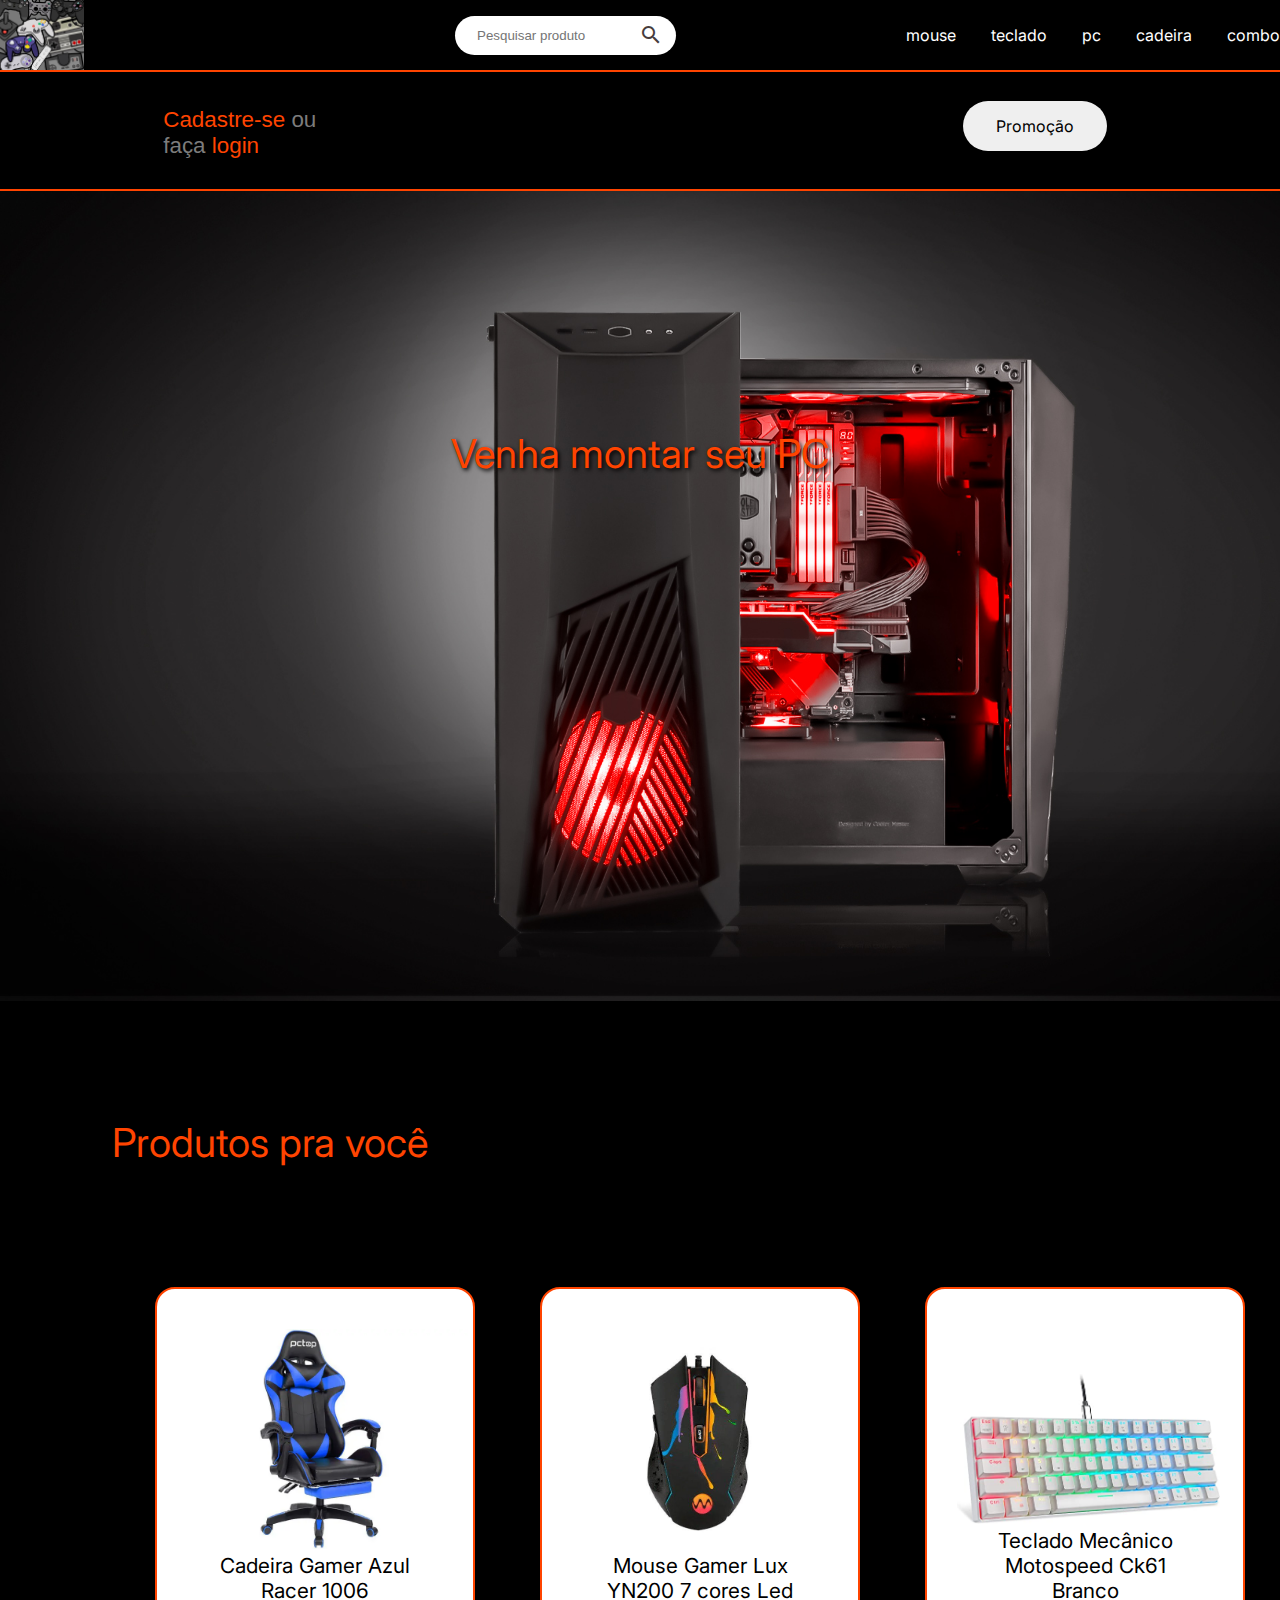
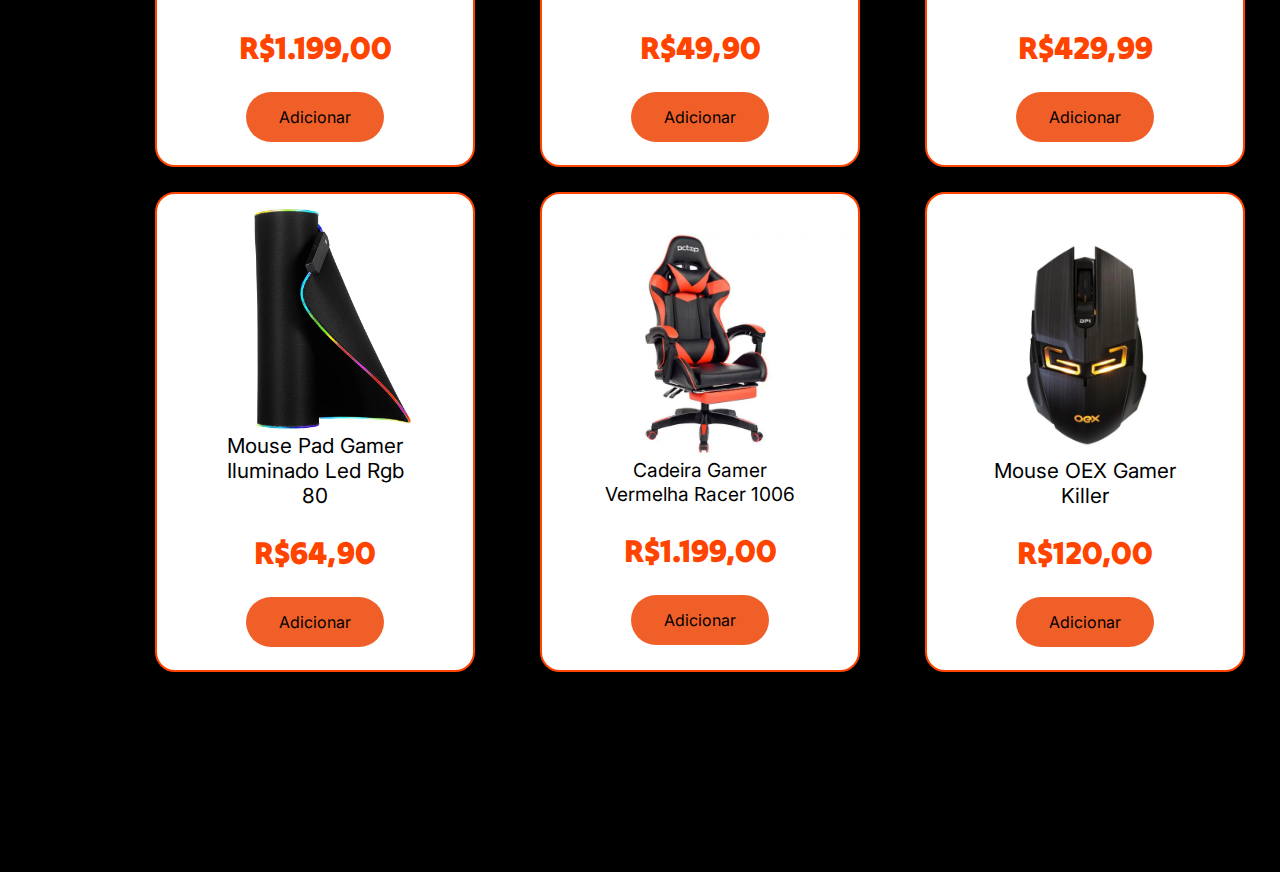
<file: assets/main_folder/index.html>
<!DOCTYPE html>
<html lang="pt-br">
<head>
  <meta charset="UTF-8">
  <meta http-equiv="X-UA-Compatible" content="IE=edge">
  <meta name="viewport" content="width=device-width, initial-scale=1.0">
  <title>Pagina Principal</title>
  <link rel="stylesheet" href="/assets/main_folder/style.css">
  <link href="https://fonts.googleapis.com/icon?family=Material+Icons"
  rel="stylesheet">
  
<body>

  <main id="conteudo">

     <header>
        <nav>
          <div id="menu">
            
              <img src="/assets/main_folder/img/logo.jpg" alt="">
                <div class="search_box">
                  <input type="text" placeholder="Pesquisar produto">
                </div>
  
                <div class="iconSearch">
                  <span class="material-icons">
                    search
                  </span>
                </div>
              <ul><li><a href="#" class="options_menu">mouse</a></li></ul>
              <ul><li><a href="#" class="options_menu">teclado</a></li></ul>
              <ul><li><a href="#" class="options_menu">pc</a></li></ul>
              <ul><li><a href="#" class="options_menu">cadeira</a></li></ul>
              <ul><li><a href="#" class="options_menu">combo</a></li></ul>
          </div> 
        </nav>
          
     </header>

   
    <div id="registration_box">
        <div class="login"> 
          <p><a href="/assets/register_folder/index.html" class="link">Cadastre-se</a> ou<br>faça <a href="#" class="link">login</a></p>
        </div>    
        
        <div class="promotion">
          <button type="button" class="buttonPromotion">Promoção</button>
        </div>
    </div>

    <div id="banner">
        <div class="boxImgBanner">
          <img src="/assets/main_folder/img/pcBanner.jpg" alt="" class="imgBanner">
        </div>

        <div class="textBanner">
          <p class="textBannerP">Venha montar seu PC</p>
        </div>
    </div>

    <section>
     
      <div id="boxTextProducts">
        <p class="textProducts">Produtos pra você</p>
      </div>

      <div id="container_grid">
          <div class="item1">  
              <img src="/assets/main_folder/img/cadeiraGamerAzul.webp" alt="" class="imgItem1"> 
              <p class="textItem1">Cadeira Gamer Azul Racer 1006</p>
              <p class="precoItem1">R$1.199,00</p>
              <button type="button" class="buttonItem1">Adicionar</button>
          </div>
          <div class="item2">
              <img src="/assets/main_folder/img/mouseGamerColorido.jpg" alt="" class="imgItem2">
              <p class="textItem2">Mouse Gamer Lux YN200 7 cores Led</p>
              <p class="precoItem2">R$49,90</p>
              <button type="button" class="buttonItem2">Adicionar</button>
          </div>
          <div class="item3">
              <img src="/assets/main_folder/img/tecladoBranco_.jpg" alt="" class="imgItem3">
              <p class="textItem3">Teclado Mecânico Motospeed Ck61 Branco</p>
              <p class="precoItem3">R$429,99</p>
              <button type="button" class="buttonItem3">Adicionar</button>
          </div>
          <div class="item4">
              <img src="/assets/main_folder/img/mousePadLed.jpg" alt="" class="imgItem4">
              <p class="textItem4">Mouse Pad Gamer Iluminado Led Rgb 80 <command></p>
              <p class="precoItem4">R$64,90</p>
              <button type="button" class="buttonItem4">Adicionar</button>
          </div>
          <div class="item5">
              <img src="/assets/main_folder/img/cadeiraGamerVermelha.webp" alt="" class="imgItem5">
              <p class="textItem5">Cadeira Gamer Vermelha Racer 1006</p>
              <p class="precoItem5">R$1.199,00</p>
              <button type="button" class="buttonItem5">Adicionar</button>
          </div>
          <div class="item6">
              <img src="/assets/main_folder/img/mouseOex.webp" alt="" class="imgItem6">
              <p class="textItem6">Mouse OEX Gamer Killer</p>
              <p class="precoItem6">R$120,00</p>
              <button type="button" class="buttonItem6">Adicionar</button> 
          </div>
      </div>
    </section>

   

  </main>
  
</body>
</html>
</file>
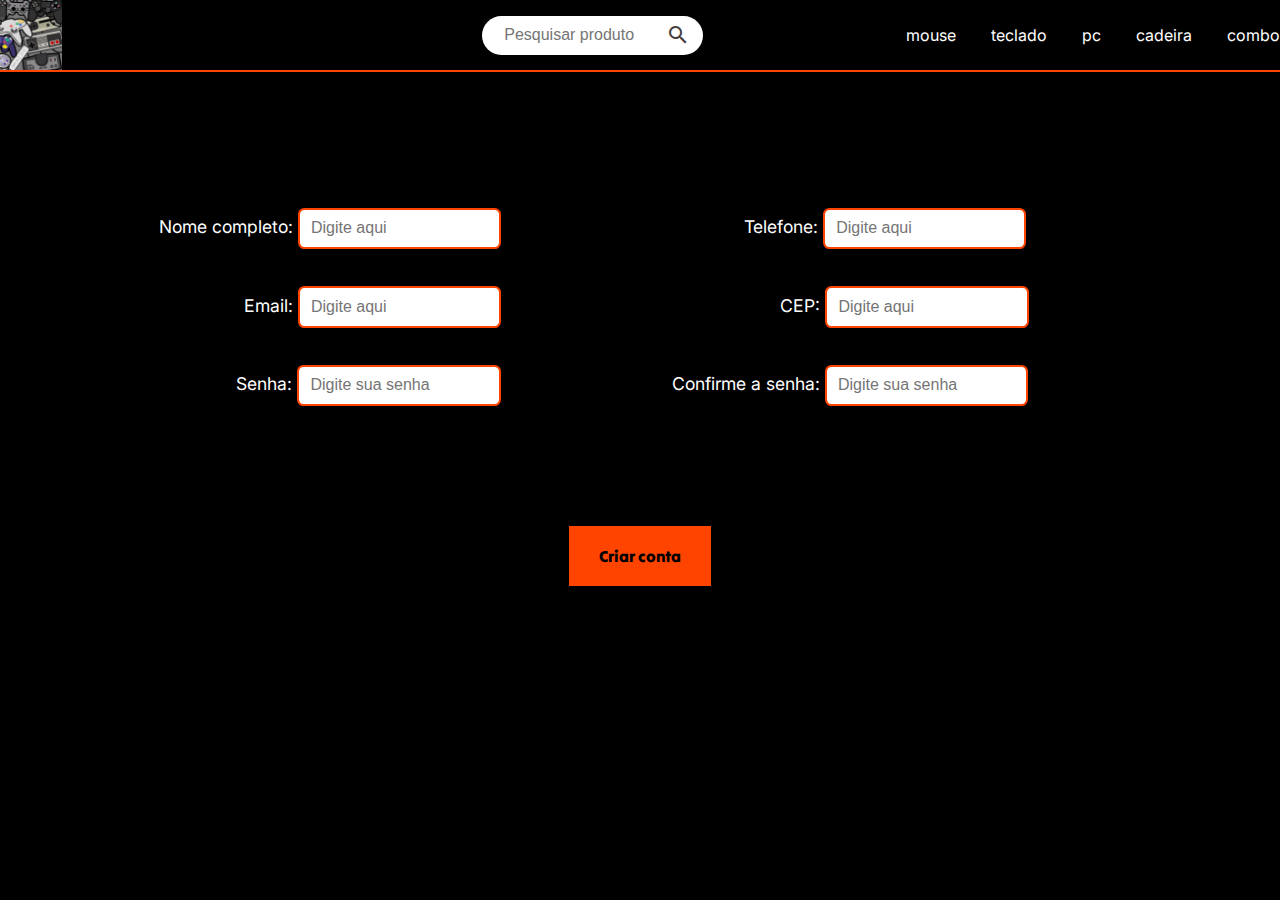
<file: assets/register_folder/index.html>
<!DOCTYPE html>
<html lang="pt-br">
<head>
    <meta charset="UTF-8">
    <meta http-equiv="X-UA-Compatible" content="IE=edge">
    <meta name="viewport" content="width=device-width, initial-scale=1.0">
    <title>Pagina de cadastro</title>
    <link rel="stylesheet" href="/assets/register_folder/style.css">
    <link href="https://fonts.googleapis.com/icon?family=Material+Icons"
    rel="stylesheet">
</head>
<body>
  <main id="conteudo">
    <header>
      <nav>
        <div id="menu">
          
            <img src="/assets/main_folder/img/logo.jpg" alt="">
              <div class="search_box">
                <input type="text" placeholder="Pesquisar produto" class="inputSearch">
              </div>

              <div class="iconSearch">
                <span class="material-icons">
                  search
                </span>
              </div>
            <ul><li><a href="#" class="options_menu">mouse</a></li></ul>
            <ul><li><a href="#" class="options_menu">teclado</a></li></ul>
            <ul><li><a href="#" class="options_menu">pc</a></li></ul>
            <ul><li><a href="#" class="options_menu">cadeira</a></li></ul>
            <ul><li><a href="#" class="options_menu">combo</a></li></ul>
        </div> 
      </nav>
   </header>

   <section>
     <div id="register">
        
          <div class="input1">
            <label>
            Nome completo:
            </label>
            <input type="text" placeholder="Digite aqui" class="inputNome">
          </div>
          <div class="input2">
            <label class="textInput2">
            Telefone:
            </label>
            <input type="number" placeholder="Digite aqui" class="inputTelefone">
          </div>  
          <div class="input3">
            <label class="textInput3">
            Email:
            </label>
            <input type="text" placeholder="Digite aqui">
          </div>
          <div class="input4">
            <label class="textInput4">
            CEP:
           </label>
            <input type="number" placeholder="Digite aqui">
          </div>
          <div class="input5">
            <label class="textInput5">
            Senha:
            </label>
            <input type="password" placeholder="Digite sua senha">
          </div>
          <div class="input6">
            <label>
            Confirme a senha:
            </label>
            <input type="password" placeholder="Digite sua senha">
          </div>
        
     </div>

     <div id="botao">
      <button type="button">Criar conta</button>
     </div>





   </section>
  










  </main>
</body>
</html>
</file>
<file: assets/main_folder/style.css>
@import url('https://fonts.googleapis.com/css2?family=Inter:wght@300;400&display=swap');
@import url('https://fonts.googleapis.com/css2?family=Tilt+Warp&display=swap');
@import url('https://fonts.googleapis.com/css2?family=Arimo:ital,wght@1,500&display=swap');
* {
  margin: 0;
  padding: 0;
  box-sizing: border-box;
}

body {
  height: 100vh;
  width: 100vw;
  font-family: Arial, Helvetica, sans-serif;
  background-color: #000;
}

img {
    height: 70px;
    margin-right: 21rem;
    
}

nav {
    /*
    border: 1px solid blue;
    */
    background-color: #000;
    
}

#menu {
    display: flex;
    justify-content: right;
    gap: 35px;
    margin-right: 35px;
    align-items: center;
    border-bottom: 2px solid rgb(255, 68, 0);
    width: 100%;
}

li {
  list-style-type: none;
}

.options_menu {
  font-family: 'Inter', sans-serif;
  text-decoration: none;
  color: #fff;
  transition: 0.3s;
}

.options_menu:hover{
  color: rgb(255, 68, 0);
}

.search_box{  
  display: flex;
  margin-right: -4.5rem;
}

input{  
  padding: 12px 22px 12px 22px;
  border-radius: 5rem;
  border: none;
}

.iconSearch{
  color: rgb(71, 61, 61); 
  border-radius: 5rem;
  padding: 0.0rem;
  margin-right: 13rem;
  margin-top: 0.2rem;
  background-color: #fff;
  cursor: pointer;
}

.login{
  margin: 35px 0 0 -160px;
}

.link,p{
  font-size: 1.4rem;
  color: rgb(124, 124, 124);
  text-decoration: none;
}

.link{
  color: rgb(255, 68, 0);
}

#registration_box{
  display: flex;
  justify-content: space-around;
  border-bottom: 2px solid rgb(255, 68, 0);
  align-items: center;
  padding-bottom: 30px;
}

.promotion{
  margin:  20px -150px 0 0;
}

.buttonPromotion{
  padding: 15px 33px 15px 33px;
  border-radius: 2rem;
  font-size: 1rem;
  transition: 0.5s;
  cursor: pointer;
  font-family: 'Inter', sans-serif;
  border: none;
    
}

.buttonPromotion:hover{
  background-color: rgb(255, 68, 0);
}

.imgBanner{
  width: 100vw;
  height: 90vh;
}

.textBannerP{
  color: rgb(255, 68, 0);
  text-align: center;
  font-family: 'Inter', sans-serif;
  font-size: 2.5rem;
  margin-top: -36rem;
  text-shadow: 2px 2px 4px rgb(0, 0, 0);
}

.textProducts{
  margin-top: 40rem;
  margin-left: 7rem;
  font-size: 2.5rem;
  color: rgb(255, 68, 0);
  font-family: 'Inter', sans-serif;
}

#container_grid{
  padding: 200px;
  display: grid;
  grid-template-columns: auto auto auto;
  gap: 110px;
  grid-row-gap: 25px;
  margin-top: -5rem;
}

#container_grid div{
  background-color: #fff;
  padding: 60px;
  border: 2px solid rgb(255, 68, 0);
  margin-left: -45px;
  height: 480px;
  width: 320px;
  border-radius:20px ;
  text-align: center;
}

.imgItem1{
  height: 220px;
  margin: -20px 0px 0 -42px;
}

.textItem1{
 color: #000;
 font-family: 'Inter', sans-serif;
 font-size: 1.3rem;
}

.precoItem1{
  color: rgb(255, 68, 0);
  font-family: 'Tilt Warp', cursive;
  margin-top: 1.5rem;
  font-size: 2rem;
}

.buttonItem1{
  padding: 15px 33px 15px 33px;
  border-radius: 2rem;
  font-size: 1rem;
  transition: 0.5s;
  background-color: rgb(241, 95, 41);
  cursor: pointer;
  font-family: 'Inter', sans-serif;
  border: none;
  margin-top: 1.5rem;
  
}

.buttonItem1:hover{
  background-color: rgb(270, 72, 0);
}


.imgItem2{
  height: 220px;
  margin: -20px 0px 0 -10px;
}

.textItem2{
 color: #000;
 font-family: 'Inter', sans-serif;
 font-size: 1.3rem;
}

.precoItem2{
  color: rgb(255, 68, 0);
  font-family: 'Tilt Warp', cursive;
  margin-top: 1.5rem;
  font-size: 2rem;
}

.buttonItem2{
  padding: 15px 33px 15px 33px;
  border-radius: 2rem;
  font-size: 1rem;
  transition: 0.5s;
  background-color: rgb(241, 95, 41);
  cursor: pointer;
  font-family: 'Inter', sans-serif;
  border: none;
  margin-top: 1.5rem;
  
}

.buttonItem2:hover{
  background-color: rgb(270, 72, 0);
}



.imgItem3{
  height: 150px;
  margin: 25px 0px 0 -30px;
}

.textItem3{
 color: #000;
 font-family: 'Inter', sans-serif;
 font-size: 1.3rem;
}

.precoItem3{
  color: rgb(255, 68, 0);
  font-family: 'Tilt Warp', cursive;
  margin-top: 1.5rem;
  font-size: 2rem;
}

.buttonItem3{
  padding: 15px 33px 15px 33px;
  border-radius: 2rem;
  font-size: 1rem;
  transition: 0.5s;
  background-color: rgb(241, 95, 41);
  cursor: pointer;
  font-family: 'Inter', sans-serif;
  border: none;
  margin-top: 1.5rem;
  
}

.buttonItem3:hover{
  background-color: rgb(270, 72, 0);
}


.imgItem4{
  height: 220px;
  margin: -45px 0px 0 35px;
}

.textItem4{
 color: #000;
 font-family: 'Inter', sans-serif;
 font-size: 1.3rem;
}

.precoItem4{
  color: rgb(255, 68, 0);
  font-family: 'Tilt Warp', cursive;
  margin-top: 1.5rem;
  font-size: 2rem;
}

.buttonItem4{
  padding: 15px 33px 15px 33px;
  border-radius: 2rem;
  font-size: 1rem;
  transition: 0.5s;
  background-color: rgb(241, 95, 41);
  cursor: pointer;
  font-family: 'Inter', sans-serif;
  border: none;
  margin-top: 1.5rem;
  
}

.buttonItem4:hover{
  background-color: rgb(270, 72, 0);
}



.imgItem5{
  height: 220px;
  margin: -20px 0px 0 -42px;
}

.textItem5{
 color: #000;
 font-family: 'Inter', sans-serif;
 font-size: 1.2rem;
}

.precoItem5{
  color: rgb(255, 68, 0);
  font-family: 'Tilt Warp', cursive;
  margin-top: 1.5rem;
  font-size: 2rem;
}

.buttonItem5{
  padding: 15px 33px 15px 33px;
  border-radius: 2rem;
  font-size: 1rem;
  transition: 0.5s;
  background-color: rgb(241, 95, 41);
  cursor: pointer;
  font-family: 'Inter', sans-serif;
  border: none;
  margin-top: 1.5rem;
  
}

.buttonItem5:hover{
  background-color: rgb(270, 72, 0);
}


.imgItem6{
  height: 220px;
  margin: -20px 0px 0 -15px;
}

.textItem6{
 color: #000;
 font-family: 'Inter', sans-serif;
 font-size: 1.3rem;
}

.precoItem6{
  color: rgb(255, 68, 0);
  font-family: 'Tilt Warp', cursive;
  margin-top: 1.5rem;
  font-size: 2rem;
}

.buttonItem6{
  padding: 15px 33px 15px 33px;
  border-radius: 2rem;
  font-size: 1rem;
  transition: 0.5s;
  background-color: rgb(241, 95, 41);
  cursor: pointer;
  font-family: 'Inter', sans-serif;
  border: none;
  margin-top: 1.5rem;
  
}

.buttonItem6:hover{
  background-color: rgb(270, 72, 0);
}
</file>
<file: assets/register_folder/style.css>
@import url('https://fonts.googleapis.com/css2?family=Inter:wght@300;400&display=swap');
@import url('https://fonts.googleapis.com/css2?family=Tilt+Warp&display=swap');
* {
margin: 0;
padding: 0;
box-sizing: border-box;
}
  
body {
height: 100vh;
width: 100vw;
font-family: Arial, Helvetica, sans-serif;
background-color: #000;
}
  
img {
height: 70px;
margin-right: 24.1rem;  
}
  
nav {
/*
border: 1px solid blue;
*/
background-color: #000;    
}
  
#menu {
display: flex;
justify-content: right;
gap: 35px;
margin-right: 35px;
align-items: center;
border-bottom: 2px solid rgb(255, 68, 0);
width: 100%;
}
  
li {
list-style-type: none;
}
  
.options_menu {
font-family: 'Inter', sans-serif;
text-decoration: none;
color: #fff;
transition: 0.3s;
}
  
.options_menu:hover{
color: rgb(255, 68, 0);
}
  
.search_box{  
display: flex;
margin-right: -4.5rem;
}
  
.inputSearch{  
padding: 12px 22px 12px 22px;
border-radius: 5rem;
border: none;
}
  
.iconSearch{
color: rgb(71, 61, 61); 
border-radius: 5rem;
padding: 0.0rem;
margin-right: 11.3rem;
margin-top: 0.2rem;
background-color: #fff;
cursor: pointer;
}

label{
color: #fff;
font-family: 'Inter', sans-serif;
font-size: 1.1rem;
}

#register{
    padding: 120px;
    display: grid;
    grid-template-columns: auto auto;
    grid-row-gap: 37px;
    margin-top: 1rem;
}

#register div{
    margin-left: 10px;
    width: 400px;
    text-align: center;  
}

.input2, .textInput2{
    margin-left: 4.4rem;
}

.input3, .textInput3 {
    margin-left: 5.3rem;
} 

.input5, .textInput5{
    margin-left: 4.8rem;
}

.input4, .textInput4{
    margin-left: 6.8rem;
}

input{
    border-radius: 0.4rem;
    padding: 0.7rem;
    border: 2px solid rgb(255, 68, 0);
}

::placeholder{
font-size: 1rem;
}
 
#botao{
text-align: center;
}

button{
padding: 20px 30px 20px 30px;
font-size: 1rem;
font-family: 'Tilt Warp', cursive;
background-color: rgb(255, 68, 0);
border: none;
cursor: pointer;
}
</file>
